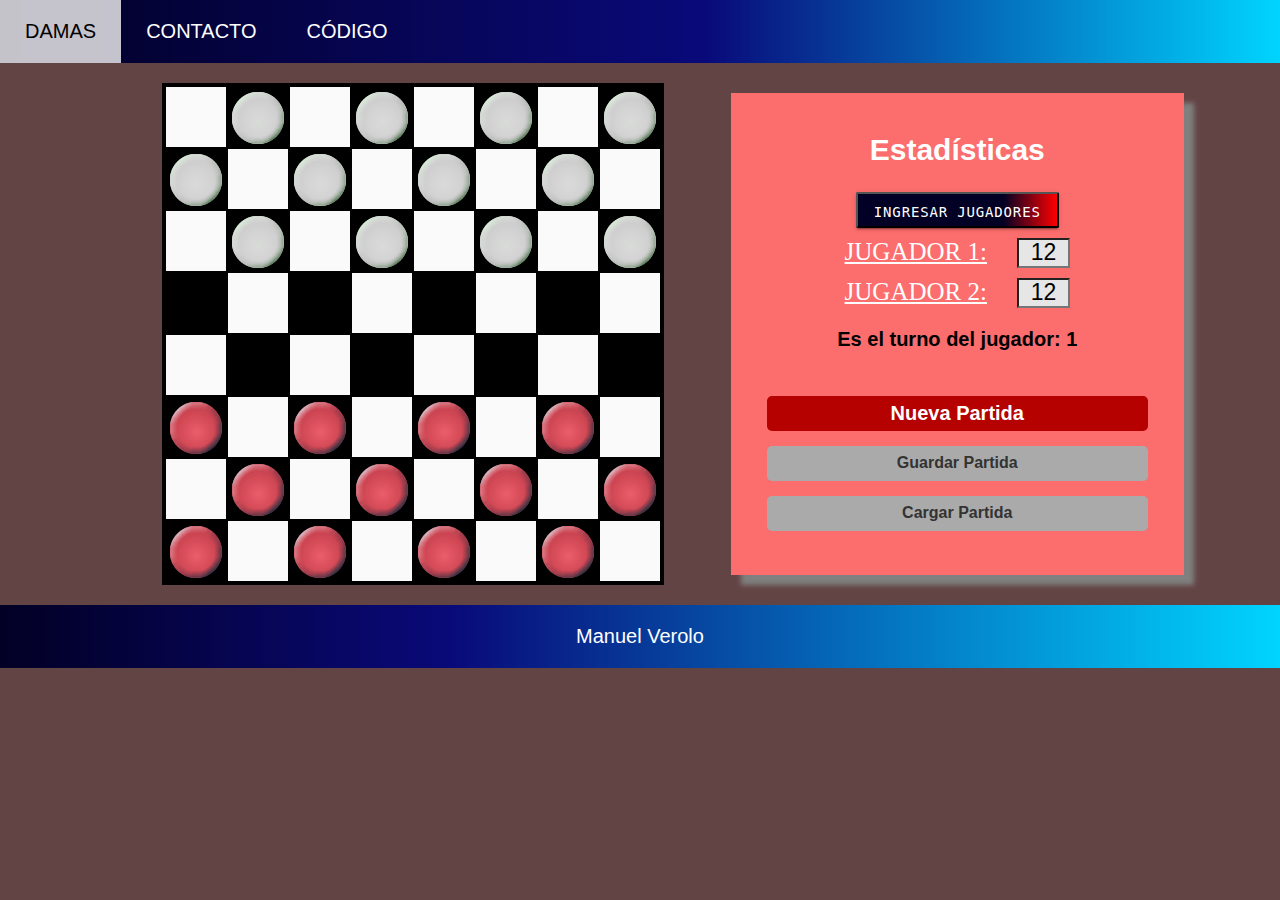
<file: index.html>
<!DOCTYPE html>
<html lang="es">
  <head>
    <meta charset="utf-8">
    <title>Damas</title>
    <meta name="viewport" content="width=device-width, initial-scale=1.0" />
    <link rel="stylesheet" type="text/css" href="css/style.css">
    <!-- Logica juego -->
    <script type="text/javascript" src="js/minidamas.js"></script>
    
  </head>

  <body>
    <header>
        <nav class="menu">
          <ul>
            <li><a href="index.html">Damas</a></li>
            <li><a href="contacto.html">Contacto</a></li>
            <li><a href="https://github.com/ManuVerolo/FinalLPPA" target="_blank">Código</a></li>
          </ul>
        </nav>
    </header>

    <section id="tablero">
      <div class="row">
        <div id="juego-damas">
          <table id="border-tablero">
          </table>
        </div>
        <aside id="menu-tablero">
          <h2>Estadísticas</h2>
          <button id="myBtn" class="btn-modal">Ingresar jugadores</button>
            <!-- The Modal -->
            <div id="myModal" class="modal">
            <!-- Modal content -->
            <div class="modal-content">
              <span class="close">&times;</span>
              <label for="">Jugador 1</label>
              <input type="text" placeholder="Jugador 1..." id="name-1">
              <label for="">Jugador 2 </label>
              <input type="text" placeholder="Jugador 2..." id="name-2">
              <button id="boton-add-nombre" class="" onclick="guardarJugadores();">Aceptar</button>
            </div>
          </div>
          <div class="puntajes">
            <span class="player">Jugador 1:</span><span type="text" class="jugador-nombre" id=jugador-nombre1></span>
            <input type="text" id="puntos1" class="puntaje-jugador" value="" readonly>
          </div>
          <div class="puntajes">
            <span class="player">Jugador 2:</span><span type="text" class="jugador-nombre" id="jugador-nombre2"></span>
            <input type="text" id="puntos2" class="puntaje-jugador" value="" readonly>
          </div>
          <h3 id="turno-jugador"> </h3>
          <input type="button" id="btn-nuevo-juego" value="Nueva Partida" onclick="nuevaPartida();">
          <input type="button" id="boton-guardar-partida" class="partidasGuardadas" value="Guardar Partida" onclick="guardar_partida();">
          <input type="button" id="boton-recuperar-partida-guardada" class="partidasGuardadas" value="Cargar Partida" onclick="recuperar_partida_guardada();">
        </aside>
      </div>
    </section>
      
    <footer id="main-footer">
      <div class="container">
        <a href="https://github.com/ManuVerolo" target="_blank">Manuel Verolo</a>
      </div>
    </footer>
    
    <script type="text/javascript" src="js/app.js"></script>
    <script type="text/javascript" src="js/modal.js"></script>
  
    <script>
      tablero();
      nuevoTablero();    
    </script>
    
  </body>
</html>
</file>
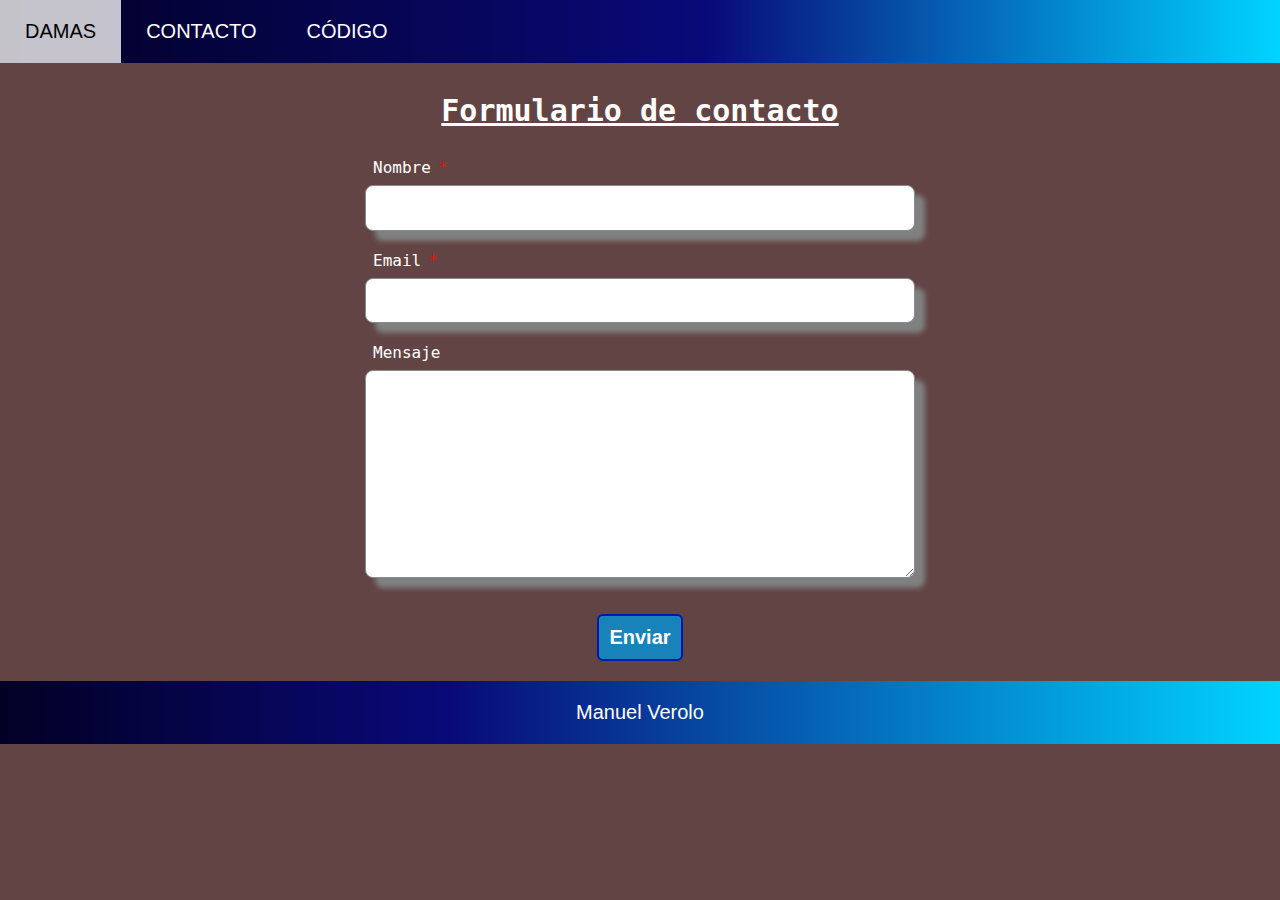
<file: contacto.html>
<!DOCTYPE html>
<html lang="es">
  <head>
    <meta charset="utf-8" />
    <title>Damas</title>
    <meta name="viewport" content="width=device-width, initial-scale=1.0" />
    <link rel="stylesheet" type="text/css" href="css/style.css" />
    <script src="js/contacto.js"></script>
    <!-- Logica juego -->
    <script type="text/javascript" src="js/minidamas.js"></script>
  </head>

  <body>
    <header>
      <nav class="menu">
        <ul>
          <li><a href="index.html">Damas</a></li>
          <li><a href="contacto.html">Contacto</a></li>
          <li>
            <a href="https://github.com/ManuVerolo/FinalLPPA" target="_blank">Código</a>
          </li>
        </ul>
      </nav>
    </header>
    <section>
        <article>
            <form action="" id="form" class="form">
                <h3 class="title-contact">Formulario de contacto</h3>
                <label for="name">Nombre<span>*</span></label>
                <input type="text" name="name" id="name">
                <label for="email">Email<span>*</span></label>
                <input type="email" name="email" id="email">
                <label for="message">Mensaje</label>
                <textarea name="message" id="message" cols="30" rows="10"></textarea>
            </form>            
            <div class="dv-btn">
                <button class="btn-contacto" onclick="enviarMail();" type="submit" class="btn primary full">Enviar</button>
            </div>
        </article>
    </section>
    <footer id="main-footer">
      <div class="container">
        <a href="https://github.com/ManuVerolo" target="_blank">Manuel Verolo</a>
      </div>
    </footer>
  </body>
</html>
</file>
<file: css/style.css>
* {
    box-sizing: border-box;
  }
  
  body{
    background-color: #634444;
    background-attachment: fixed;
    background-size: cover;
    color: #000;
    font-family: monospace;
    font-size: 16px;
    font-weight: 100;
    margin: 0;
  }
  
  .container{
    width: 85%;
    margin: auto;
  }
  
  /* START HEADER */
  header {
    width: 100%;
    background: rgb(2,0,36);
    background: linear-gradient(90deg, rgba(2,0,36,1) 0%, rgba(9,9,121,1) 55%, rgba(0,212,255,1) 100%);
  }
  
  .menu ul {
    margin: 0;
    list-style: none;
    padding: 0;
    display: flex;
    flex-direction: row;
  }
  
  .menu li:hover {
    background: rgba(247, 245, 245, 0.795);
  }

  .menu li a:hover{
    color: black;
  }
  
  .menu li a {
    display: block;
    padding: 20px 25px;
    color: #fff;
    text-decoration: none;
    font-size: 20px;
    text-transform: uppercase;
  }

  /* END HEADER */
  
  /* START TABLERO */
  .row {
    width: 85%;
    display: flex;
    margin: auto;
  }
  
  #juego-damas {
    width: 70%;
    padding: 20px;
  }
  
  #border-tablero{
      background-color: rgb(0, 0, 0);
      margin: auto;
  }
  
  #tablero-damas{
    border-collapse: collapse;
    border: 0;
  }
  
  .casilla-blanca{
    width: 60px;
    height: 60px;
    background-color: rgb(250, 250, 250);
  }
  
  .casilla-negra{
    width: 60px;
    height: 60px;
    background-color: rgb(0, 0, 0);
  }
  
  .ficha-blanca{
    background-image: url(../img/FichaGris.png);
  }
  
  .ficha-roja{
    background-image: url(../img/FichaRojo.png);
  }
  
  .select-box{
    border: 3px solid rgb(0, 4, 255);
  }
  
  /* END TABLERO */
  
  /*area juego - menu lateral puntajes y boton*/
  aside#menu-tablero {
    width: 50%;
    background-color: #fc6d6d;
    padding: 15px;
    margin-top: 30px;
    margin-bottom: 30px;
    display: flex;
    flex-direction: column;
    align-items: center;
    box-shadow: 10px 10px 5px grey;
  
  }
  
  #menu-tablero h2 {
      font-size: 30px;
      color: white;
      text-align: center;
  }
  
  .puntajes {
    display: flex;
    flex-direction: row;
    margin-top: 10px;
    align: center;
  }
  
  .puntajes h3 {
    color: rgb(5, 5, 5);
    margin-right: 10px;
    text-align: center;
  }
  
  .puntaje-jugador {
    font-size: 23px;
    color: rgb(0, 0, 0);
    
    margin-right: 10px;
    text-align: center;
    width: 53px;
    background-color: rgb(230, 230, 230);
    height: 30px;
  }

  .jugador-nombre{
    height: 30px;
    margin-right: 10px;
    margin-left: 10px;
    color: white;
    font-size: 25px;
    text-transform: uppercase;
    font-family: fantasy;
  }

  .player{
    height: 30px;
    margin-right: 10px;
    margin-left: 10px;
    color: white;
    font-size: 25px;
    text-transform: uppercase;
    font-family: fantasy;
    text-decoration: underline;
  }

  .btn-modal{
    padding: 0 16px;
    border-radius: 2px;
    background: rgb(2,0,36);
    background: linear-gradient(90deg, rgba(2,0,36,1) 73%, rgba(255,0,0,1) 100%);
    box-shadow: 0 3px 1px -2px rgba(0, 0, 0, 0.2),
      0 2px 2px 0 rgba(0, 0, 0, 0.14),
      0 1px 5px 0 rgba(0, 0, 0, 0.12);
    color: #fff;
    transition: background-color 15ms linear,
    box-shadow 280ms cubic-bezier(0.4, 0, 0.2, 1);
    height: 36px;
    line-height: 2.25rem;
    font-family: Roboto, sans-serif;
    font-size: 0.875rem;
    font-weight: 500;
    letter-spacing: 0.06em;
    text-transform: uppercase;
    font-family: monospace;
  }

  .btn-modal:hover, .btn-modal:focus {
    box-shadow: 0 2px 4px -1px rgba(0, 0, 0, 0.2),
      0 4px 5px 0 rgba(0, 0, 0, 0.14),
      0 1px 10px 0 rgba(0, 0, 0, 0.12);
    background-color: #159090;
    cursor: pointer;
  }

  
  #turno-jugador{
    font-size: 20px;
    color: rgb(0, 0, 0);
    margin-top: 20px;
  }
  
  #btn-nuevo-juego {
    height: 35px;
    width: 90%;
    font-size: 20px;
    font-weight: bold;
    color: #ffffff;
    background-color:#b60101;
    border: 0;
    border-radius: 5px;
    margin-top: 25px;
    
  }
  
  #btn-nuevo-juego:hover{
    background-color:#ffffff;
    color: black;
    cursor: pointer;
  }
  
  .partidasGuardadas {
    height: 35px;
    width: 90%;
    font-size: 16px;
    font-weight: bold;
    color: #333;
    background-color: #aaaaaa;
    border: 0;
    border-radius: 5px;
    margin-top: 15px;
  }
  
  .partidasGuardadas:hover {
    background-color:#ffffff;
    color: black;
    cursor: pointer;
  }
  
  
  /* SECTION FOOTER */
  #main-footer{
    background: rgb(2,0,36);
    background: linear-gradient(90deg, rgba(2,0,36,1) 0%, rgba(9,9,121,1) 35%, rgba(0,212,255,1) 100%);
    color: #fff;
    padding: 20px;
    text-align: center;
    font-size: 20px;
  }
  
  #main-footer a {
    text-align: center;
    color: #fff;
    text-decoration: none;
  }
  
  #main-footer p:hover {
    font-weight: bold;
    text-decoration: none;
    cursor: pointer;
  }
  /* END SECTION FOOTER */

  /* MODAL */
body {font-family: Arial, Helvetica, sans-serif;}
/* The Modal (background) */
.modal {
  display: none; /* Hidden by default */
  position: fixed; /* Stay in place */
  z-index: 1; /* Sit on top */
  padding-top: 100px; /* Location of the box */
  left: 0;
  top: 0;
  width: 100%; /* Full width */
  height: 100%; /* Full height */
  overflow: auto; /* Enable scroll if needed */
  background-color: rgb(0,0,0); /* Fallback color */
  background-color: rgba(0,0,0,0.4); /* Black w/ opacity */
}

/* CONTENIDO MODAL */
.modal-content {
  background-color: #fefefe;
  margin: auto;
  padding: 20px;
  border: 1px solid #888;
  width: 80%;
}

/* CLOSE BUTTON */
.close {
  color: #aaaaaa;
  float: right;
  font-size: 28px;
  font-weight: bold;
}

.close:hover,
.close:focus {
  color: #000;
  text-decoration: none;
  cursor: pointer;
}

  /*Formulario de contacto*/
  .title-contact{
    text-align: center;
    font-size: 30px;
    text-decoration: underline;
    color: white;
    font-family: monospace;
  }
  
  .form {
    max-inline-size: 550px;
    margin: auto;
  }
  
  .form label {
    display: block;
    margin-block-start: 1em;
    margin-block-end: .5em;
    padding-inline-start: .5em;
    color: white;
    font-family: monospace;
    margin-top: 20px;
  }
  
  .form label span {
    color: #DA1414;
    margin-left: 7px;
  }
  
  .form input, .form textarea {
    box-sizing: border-box;
    width: 100%;
    font-size: 1rem;
    padding: .8em;
    border-radius: .5em;
    border: 1px solid #858C94;
    box-shadow: 10px 10px 5px grey;
  }
  .form textarea {
    margin-block-end: 2em;
    font-family: inherit;
  }
  
  input::-webkit-input-placeholder {
    color: #0F0A0A88;
  }
  .btn-contacto{
    margin-bottom: 20px;
    padding: 15px;
    border-radius: 10px;
    background-color: rgb(124, 124, 255);
    text-decoration: none;
    padding: 10px;
    font-weight: 600;
    font-size: 20px;
    color: #ffffff;
    background-color: #1883ba;
    border-radius: 6px;
    border: 2px solid #0016b0;
  }
  .dv-btn{
    text-align: center;
  }
  /*media queries - comportamiento responsivo*/
  @media (max-width: 1024px) {
  
    .row {
      width: 100%;
    }
  }
  
  @media (max-width: 880px) {
  
    .row {
      width: 100%;
      display: block;
      margin: auto;
    }
  
    #juego-damas {
      width: 100%;
      padding: 0px;
    }
  
    aside#menu-tablero {
      width: 500px;
      margin: auto;
    }
  }
  
  
  @media (max-width: 768px) {
    header label {
      display: block;
    }
    .menu {
      position: absolute;
      background: #4e94ab;
      width: 70%;
      margin-left: -70%;
      transition: all 0.5s;
    }
    .menu ul {
      flex-direction: column;
    }
    .menu li {
      border-top: 1px solid #fff;
    }
  
    #btn-menu:checked ~ .menu {
      margin: 0;
    }
  
    .title-contact {
      width: 100%;
    }
  
  }
</file>
